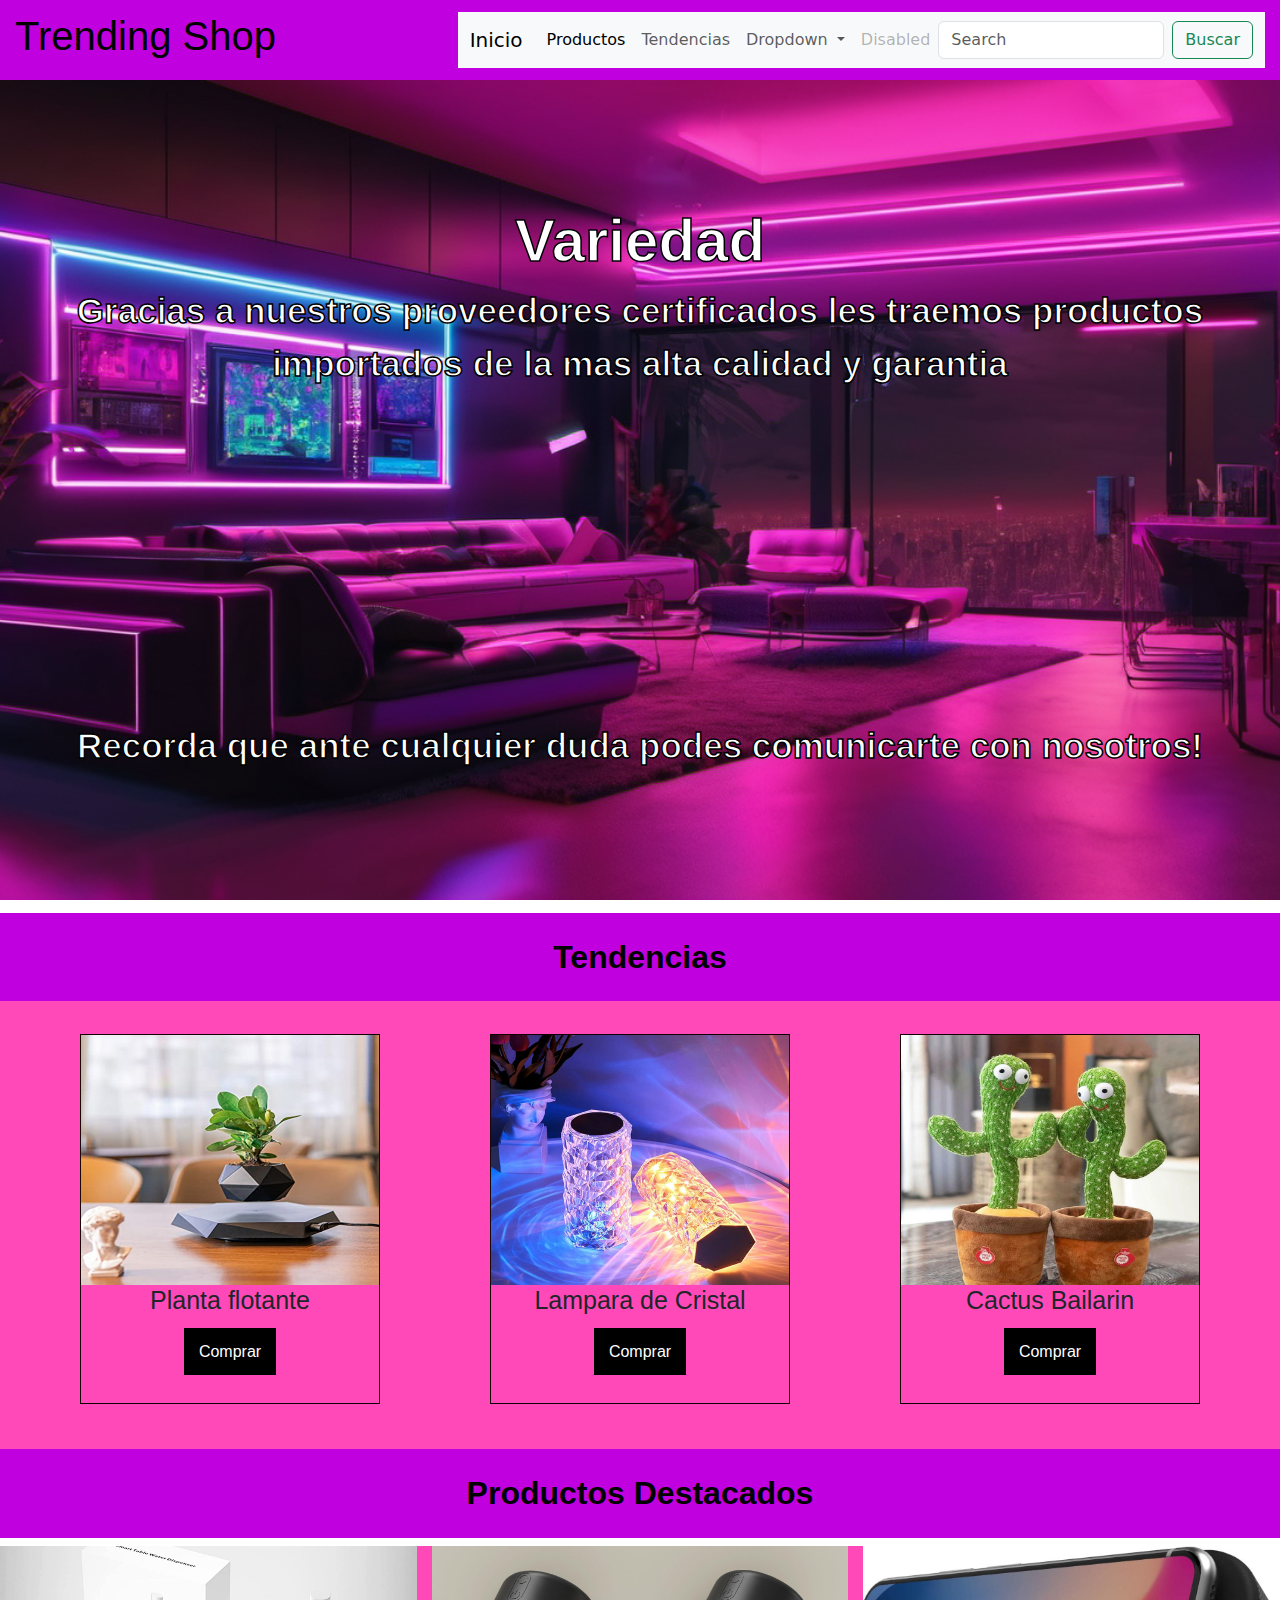
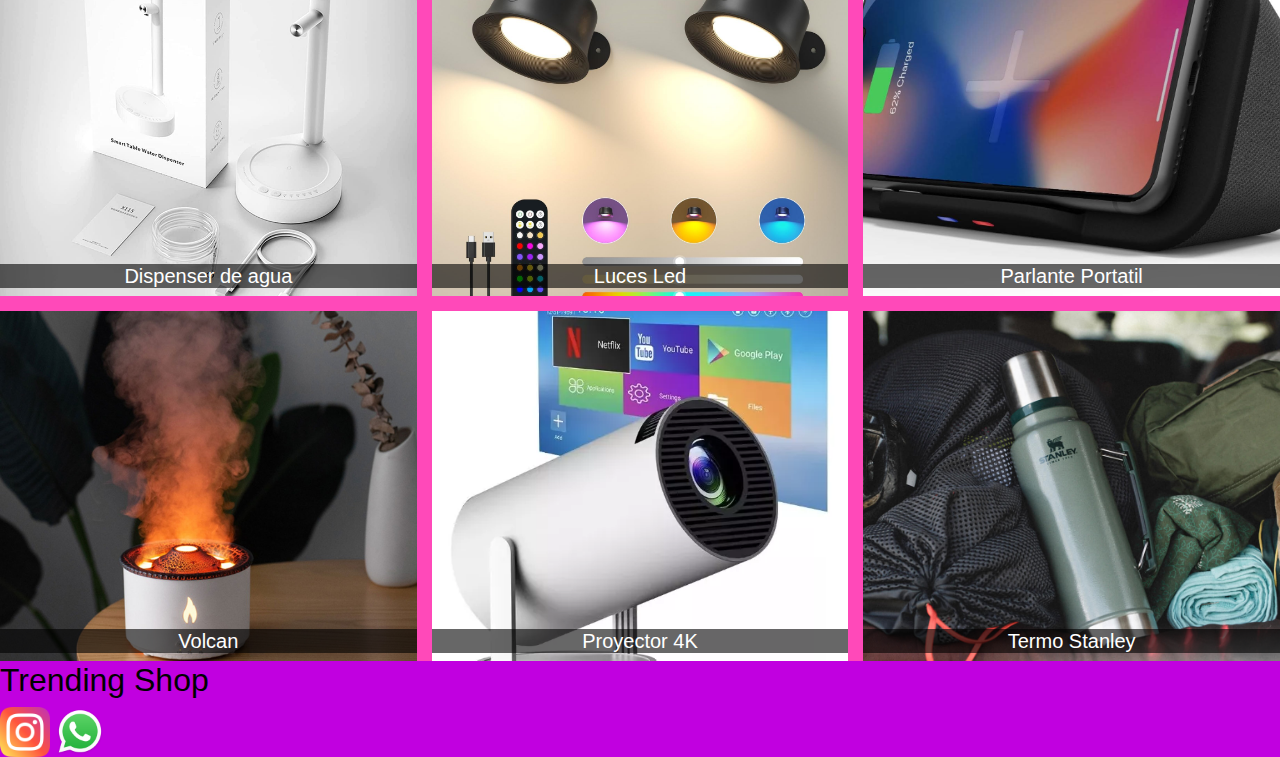
<file: index.html>
<!DOCTYPE html>
<html lang="es">
<head>
    <meta charset="UTF-8">
    <meta name="viewport" content="width=device-width, initial-scale=1.0">
    <title>Trending Shop</title>
    <link href="https://cdn.jsdelivr.net/npm/bootstrap@5.3.3/dist/css/bootstrap.min.css" rel="stylesheet" integrity="sha384-QWTKZyjpPEjISv5WaRU9OFeRpok6YctnYmDr5pNlyT2bRjXh0JMhjY6hW+ALEwIH" crossorigin="anonymous">

    <link rel="stylesheet" href="./css/styles.css">
</head>
<body>
<header>
    <h1>Trending Shop</h1>
    <nav class="navbar navbar-expand-lg bg-body-tertiary">
        <div class="container-fluid">
        <a class="navbar-brand" href="./index.html">Inicio</a>
            <button class="navbar-toggler" type="button" data-bs-toggle="collapse" data-bs-target="#navbarSupportedContent" aria-controls="navbarSupportedContent" aria-expanded="false" aria-label="Toggle navigation">
            <span class="navbar-toggler-icon"></span>
            </button>
            <div class="collapse navbar-collapse" id="navbarSupportedContent">
            <ul class="navbar-nav me-auto mb-2 mb-lg-0">
                <li class="nav-item">
                <a class="nav-link active" aria-current="page" href="./pages/productos.html">Productos</a>
                </li>
                <li class="nav-item">
                <a class="nav-link" href="./pages/tendencias.html">Tendencias</a>
                </li>
                <li class="nav-item dropdown">
                <a class="nav-link dropdown-toggle" href="#" role="button" data-bs-toggle="dropdown" aria-expanded="false">
                Dropdown
                </a>
                <ul class="dropdown-menu">
                    <li><a class="dropdown-item" href="./pages/login.html">Login</a></li>
                    <li><a class="dropdown-item" href="./pages/contacto.html">Contacto</a></li>
                    
                </ul>
                </li>
                <li class="nav-item">
                <a class="nav-link disabled" aria-disabled="true">Disabled</a>
                </li>
            </ul>
            <form class="d-flex" role="search">
            <input class="form-control me-2" type="search" placeholder="Search" aria-label="Search">
            <button class="btn btn-outline-success" type="submit">Buscar</button>
            </form>
        </div>
        </div>
    </nav>
</header>  
<main>
    <section class="hero">
    <h2>Variedad</h2>
            <p>Gracias a nuestros proveedores certificados les traemos productos importados de la mas alta calidad y garantia</p>
            <iframe width="560" height="315" src="https://www.youtube.com/embed/psXgfZvOWBg?si=rrYVKrPTvBddizNz" title="YouTube video player" frameborder="0" allow="accelerometer; autoplay; clipboard-write; encrypted-media; gyroscope; picture-in-picture; web-share" referrerpolicy="strict-origin-when-cross-origin" allowfullscreen></iframe>
            <p>Recorda que ante cualquier duda podes comunicarte con nosotros!</p>
    </section>
    <section class="productos">
        <h2>Tendencias</h2>
            <div class="productos-contenedor">
                <div>
                    <img src="./img/planta" alt="">
                    <h3>Planta flotante</h3>
                    <a href="" class="boton">Comprar</a>
                </div>
                <div> 
                    <img src="./img/crystallamp" alt="">
                    <h3>Lampara de Cristal</h3>
                    <a href="" class="boton">Comprar</a>
                </div>
                <div>
                    <img src="./img/cactus" alt="">
                    <h3>Cactus Bailarin</h3>
                    <a href="" class="boton">Comprar</a>
                </div>
            </div>
            <h2>Productos Destacados</h2>
    </section> 
    <section class="grid-galeria">
        <div class="grid-item">
            <img src="./img/dispenser" alt="">
            <h3>Dispenser de agua</h3>
        </div>
        <div class="grid-item">
            <img src="./img/luces" alt="">
            <h3>Luces Led</h3>
        </div>
        <div class="grid-item">
            <img src="./img/parlante" alt="">
            <h3>Parlante Portatil</h3>
        </div>
        <div class="grid-item">
            <img src="./img/volcan" alt="">
            <h3>Volcan</h3>
        </div>
        <div class="grid-item">
            <img src="./img/proyector" alt="">
            <h3>Proyector 4K</h3>
        </div>
        <div class="grid-item">
            <img src="./img/termo" alt="">
            <h3>Termo Stanley</h3>
        </div>
        </section>
    </main>
    <footer>
        <h2>Trending Shop</h2>
<div>
    <a href="https://www.instagram.com/luzioiriarte/" target="_blank"><img src="./img/instagram" alt=""></a>
    <a href="https://wa.me/2227622585" target="_blank"><img src="./img/logowsp" alt=""></a>
</div>
</footer>
<script src="https://cdn.jsdelivr.net/npm/bootstrap@5.3.3/dist/js/bootstrap.bundle.min.js" integrity="sha384-YvpcrYf0tY3lHB60NNkmXc5s9fDVZLESaAA55NDzOxhy9GkcIdslK1eN7N6jIeHz" crossorigin="anonymous"></script>

</body>
</html>
</file>
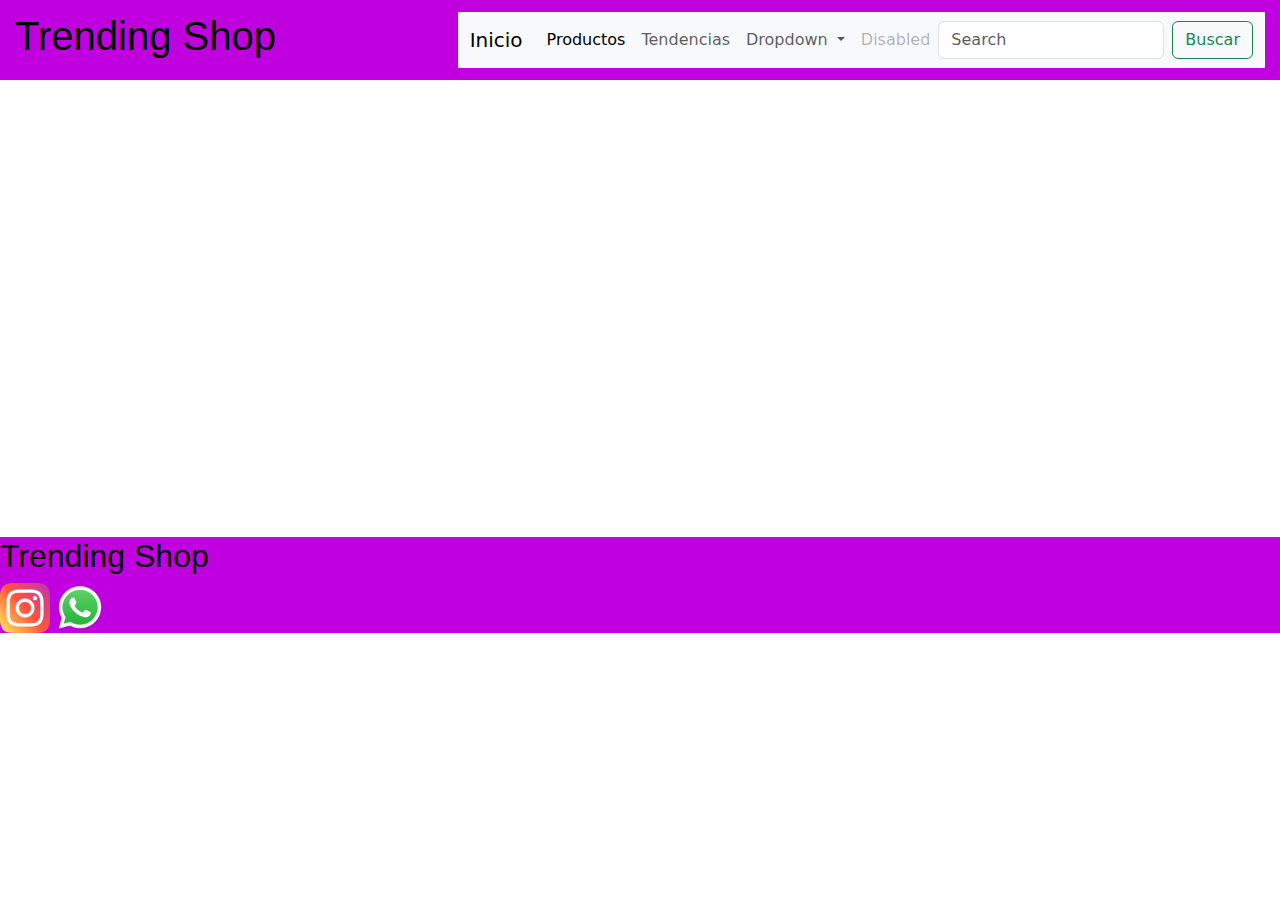
<file: pages/contacto.html>
<!DOCTYPE html>
<html lang="en">
<head>
    <meta charset="UTF-8">
    <meta name="viewport" content="width=device-width, initial-scale=1.0">
    <link rel="stylesheet" href="../css/styles.css">
    <link href="https://cdn.jsdelivr.net/npm/bootstrap@5.3.3/dist/css/bootstrap.min.css" rel="stylesheet" integrity="sha384-QWTKZyjpPEjISv5WaRU9OFeRpok6YctnYmDr5pNlyT2bRjXh0JMhjY6hW+ALEwIH" crossorigin="anonymous">
    <title>Contacto</title>
</head>
<body>
    <header>
        <h1>Trending Shop</h1>
        <nav class="navbar navbar-expand-lg bg-body-tertiary">
            <div class="container-fluid">
            <a class="navbar-brand" href="../index.html">Inicio</a>
                <button class="navbar-toggler" type="button" data-bs-toggle="collapse" data-bs-target="#navbarSupportedContent" aria-controls="navbarSupportedContent" aria-expanded="false" aria-label="Toggle navigation">
                <span class="navbar-toggler-icon"></span>
                </button>
                <div class="collapse navbar-collapse" id="navbarSupportedContent">
                <ul class="navbar-nav me-auto mb-2 mb-lg-0">
                    <li class="nav-item">
                    <a class="nav-link active" aria-current="page" href="../pages/productos.html">Productos</a>
                    </li>
                    <li class="nav-item">
                    <a class="nav-link" href="../pages/tendencias.html">Tendencias</a>
                    </li>
                    <li class="nav-item dropdown">
                    <a class="nav-link dropdown-toggle" href="#" role="button" data-bs-toggle="dropdown" aria-expanded="false">
                    Dropdown
                    </a>
                    <ul class="dropdown-menu">
                        <li><a class="dropdown-item" href="../pages/login.html">Login</a></li>
                        <li><a class="dropdown-item" href="../pages/contacto.html">Contacto</a></li>
                        
                    </ul>
                    </li>
                    <li class="nav-item">
                    <a class="nav-link disabled" aria-disabled="true">Disabled</a>
                    </li>
                </ul>
                <form class="d-flex" role="search">
                <input class="form-control me-2" type="search" placeholder="Search" aria-label="Search">
                <button class="btn btn-outline-success" type="submit">Buscar</button>
                </form>
            </div>
            </div>
        </nav>
</header>  
<main>
<section>
    <iframe src="https://www.google.com/maps/embed?pb=!1m18!1m12!1m3!1d7732.321401876317!2d-59.32973137643556!3d-35.42902242294654!2m3!1f0!2f0!3f0!3m2!1i1024!2i768!4f13.1!3m3!1m2!1s0x95bdbcf446e0fe4d%3A0x70b1e9b0a9632deb!2sRestaurante%20El%20Descanso!5e0!3m2!1ses-419!2sar!4v1717705289683!5m2!1ses-419!2sar" width="600" height="450" style="border:0;" allowfullscreen="" loading="lazy" referrerpolicy="no-referrer-when-downgrade"></iframe>
</section>
</main>
<footer>
    <h2>Trending Shop</h2>
    <div>
        <a href="https://www.instagram.com/luzioiriarte/" target="_blank"><img src="../img/instagram" alt=""></a>
        <a href="https://wa.me/2227622585" target="_blank"><img src="../img/logowsp" alt=""></a>
    </div>
        </footer>
        <script src="https://cdn.jsdelivr.net/npm/bootstrap@5.3.3/dist/js/bootstrap.bundle.min.js" integrity="sha384-YvpcrYf0tY3lHB60NNkmXc5s9fDVZLESaAA55NDzOxhy9GkcIdslK1eN7N6jIeHz" crossorigin="anonymous"></script>

</body>
</html>
</file>
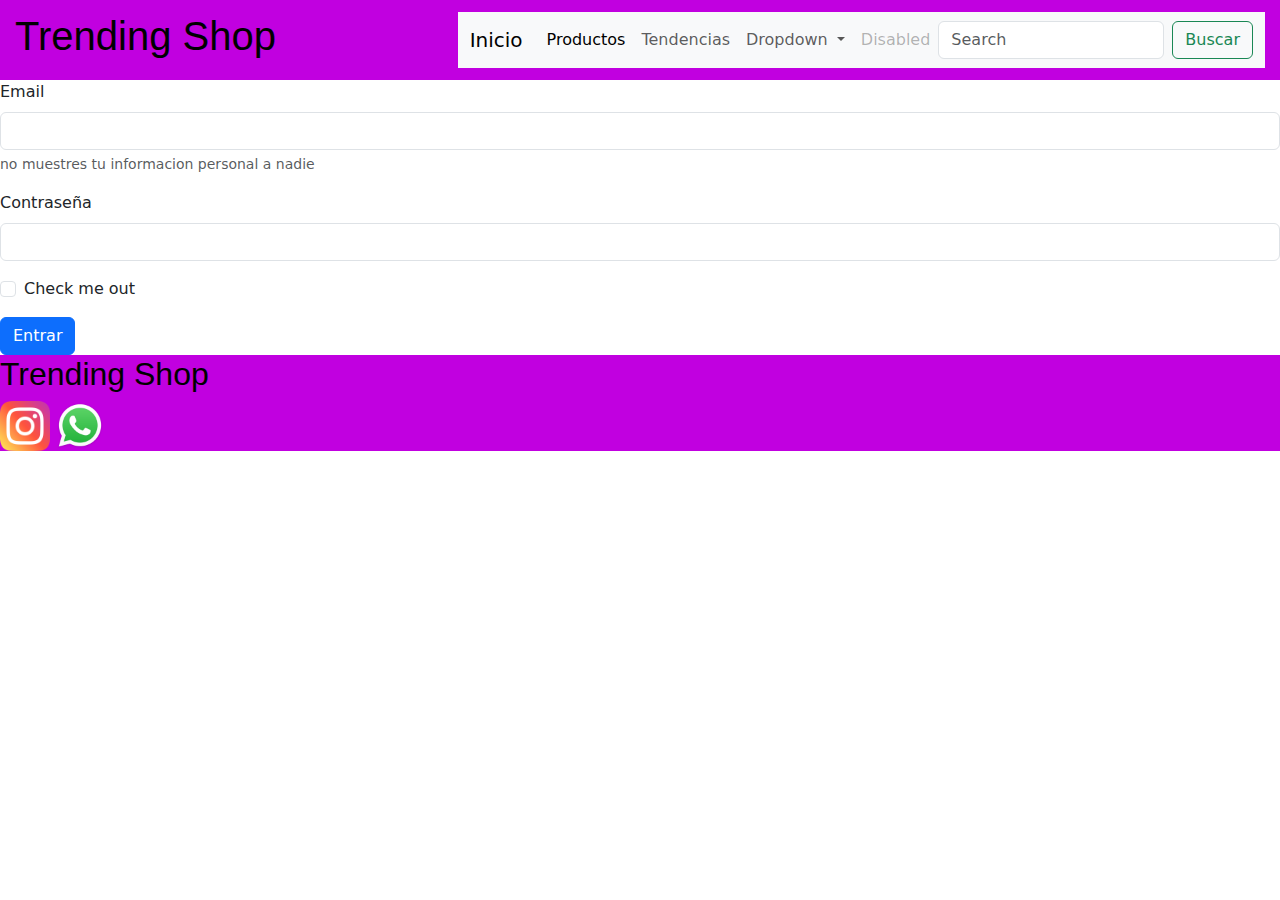
<file: pages/login.html>
<!DOCTYPE html>
<html lang="en">
<head>
    <meta charset="UTF-8">
    <meta name="viewport" content="width=device-width, initial-scale=1.0">
    <link rel="stylesheet" href="../css/styles.css">
    <link href="https://cdn.jsdelivr.net/npm/bootstrap@5.3.3/dist/css/bootstrap.min.css" rel="stylesheet" integrity="sha384-QWTKZyjpPEjISv5WaRU9OFeRpok6YctnYmDr5pNlyT2bRjXh0JMhjY6hW+ALEwIH" crossorigin="anonymous">
    <title>Login</title>
</head>
<body>
    <header>
        <h1>Trending Shop</h1>
        <nav class="navbar navbar-expand-lg bg-body-tertiary">
            <div class="container-fluid">
            <a class="navbar-brand" href="../index.html">Inicio</a>
                <button class="navbar-toggler" type="button" data-bs-toggle="collapse" data-bs-target="#navbarSupportedContent" aria-controls="navbarSupportedContent" aria-expanded="false" aria-label="Toggle navigation">
                <span class="navbar-toggler-icon"></span>
                </button>
                <div class="collapse navbar-collapse" id="navbarSupportedContent">
                <ul class="navbar-nav me-auto mb-2 mb-lg-0">
                    <li class="nav-item">
                    <a class="nav-link active" aria-current="page" href="../pages/productos.html">Productos</a>
                    </li>
                    <li class="nav-item">
                    <a class="nav-link" href="../pages/tendencias.html">Tendencias</a>
                    </li>
                    <li class="nav-item dropdown">
                    <a class="nav-link dropdown-toggle" href="#" role="button" data-bs-toggle="dropdown" aria-expanded="false">
                    Dropdown
                    </a>
                    <ul class="dropdown-menu">
                        <li><a class="dropdown-item" href="../pages/login.html">Login</a></li>
                        <li><a class="dropdown-item" href="../pages/contacto.html">Contacto</a></li>
                        
                    </ul>
                    </li>
                    <li class="nav-item">
                    <a class="nav-link disabled" aria-disabled="true">Disabled</a>
                    </li>
                </ul>
                <form class="d-flex" role="search">
                <input class="form-control me-2" type="search" placeholder="Search" aria-label="Search">
                <button class="btn btn-outline-success" type="submit">Buscar</button>
                </form>
            </div>
            </div>
        </nav>
</header>  
<main>
    <form>
        <div class="mb-3">
            <label for="exampleInputEmail1" class="form-label">Email</label>
            <input type="email" class="form-control" id="exampleInputEmail1" aria-describedby="emailHelp">
            <div id="emailHelp" class="form-text">no muestres tu informacion personal a nadie</div>
        </div>
        <div class="mb-3">
            <label for="exampleInputPassword1" class="form-label">Contraseña</label>
            <input type="password" class="form-control" id="exampleInputPassword1">
        </div>
        <div class="mb-3 form-check">
            <input type="checkbox" class="form-check-input" id="exampleCheck1">
            <label class="form-check-label" for="exampleCheck1">Check me out</label>
        </div>
        <button type="submit" class="btn btn-primary">Entrar</button>
    </form>
        


</main>
<footer>
    <h2>Trending Shop</h2>
        <div>
            <a href="https://www.instagram.com/luzioiriarte/" target="_blank"><img src="../img/instagram" alt=""></a>
            <a href="https://wa.me/2227622585" target="_blank"><img src="../img/logowsp" alt=""></a>
        </div>
            
</footer>
<script src="https://cdn.jsdelivr.net/npm/bootstrap@5.3.3/dist/js/bootstrap.bundle.min.js" integrity="sha384-YvpcrYf0tY3lHB60NNkmXc5s9fDVZLESaAA55NDzOxhy9GkcIdslK1eN7N6jIeHz" crossorigin="anonymous"></script>

</body>
</html>
</file>
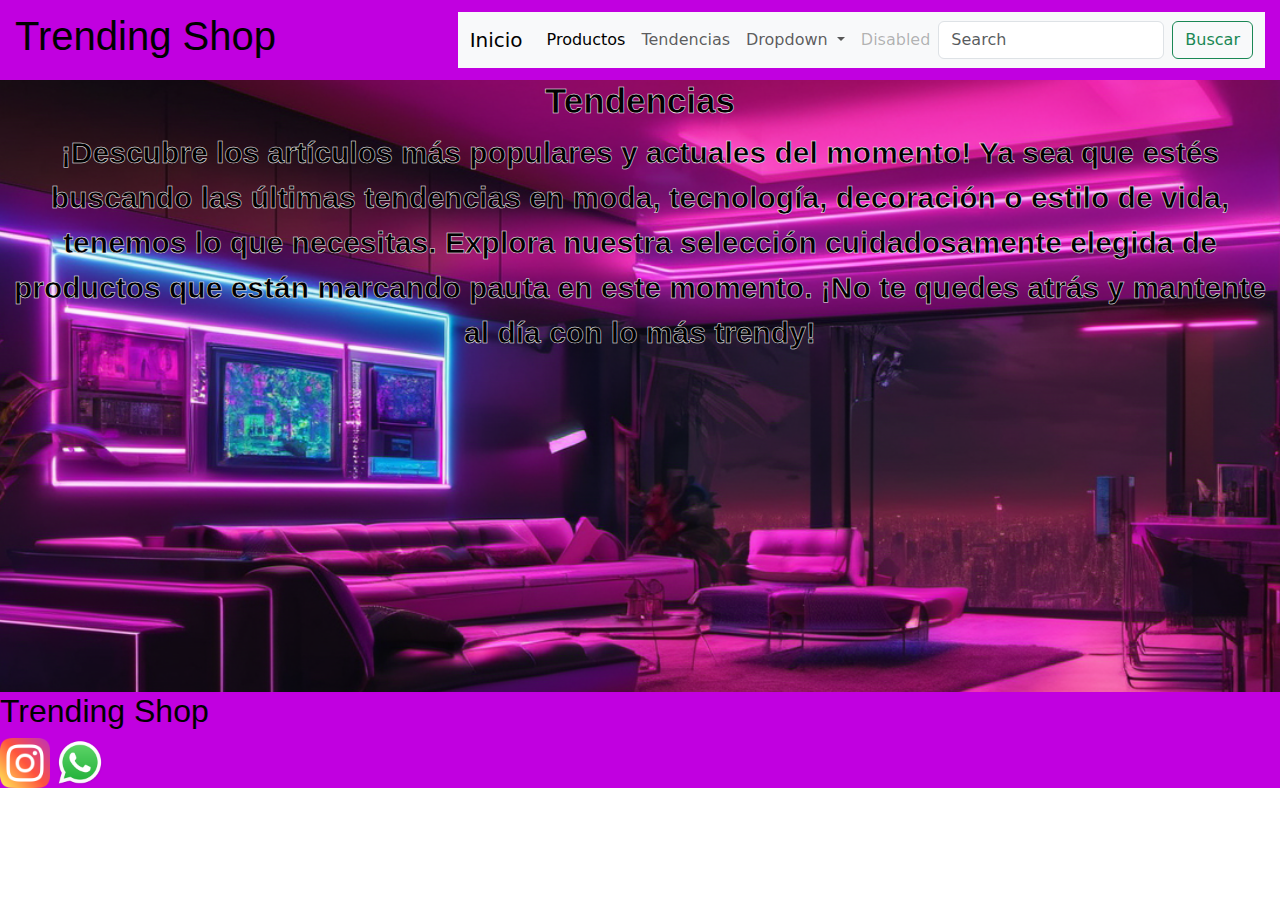
<file: pages/tendencias.html>
<!DOCTYPE html>
<html lang="en">
<head>
    <meta charset="UTF-8">
    <meta name="viewport" content="width=device-width, initial-scale=1.0">
    <link rel="stylesheet" href="../css/styles.css">
    <link href="https://cdn.jsdelivr.net/npm/bootstrap@5.3.3/dist/css/bootstrap.min.css" rel="stylesheet" integrity="sha384-QWTKZyjpPEjISv5WaRU9OFeRpok6YctnYmDr5pNlyT2bRjXh0JMhjY6hW+ALEwIH" crossorigin="anonymous">
    <title>Tendencias</title>
</head>
<body>
    <header>
        <h1>Trending Shop</h1>
        <nav class="navbar navbar-expand-lg bg-body-tertiary">
            <div class="container-fluid">
            <a class="navbar-brand" href="../index.html">Inicio</a>
                <button class="navbar-toggler" type="button" data-bs-toggle="collapse" data-bs-target="#navbarSupportedContent" aria-controls="navbarSupportedContent" aria-expanded="false" aria-label="Toggle navigation">
                <span class="navbar-toggler-icon"></span>
                </button>
                <div class="collapse navbar-collapse" id="navbarSupportedContent">
                <ul class="navbar-nav me-auto mb-2 mb-lg-0">
                    <li class="nav-item">
                    <a class="nav-link active" aria-current="page" href="../pages/productos.html">Productos</a>
                    </li>
                    <li class="nav-item">
                    <a class="nav-link" href="../pages/tendencias.html">Tendencias</a>
                    </li>
                    <li class="nav-item dropdown">
                    <a class="nav-link dropdown-toggle" href="#" role="button" data-bs-toggle="dropdown" aria-expanded="false">
                    Dropdown
                    </a>
                    <ul class="dropdown-menu">
                        <li><a class="dropdown-item" href="../pages/login.html">Login</a></li>
                        <li><a class="dropdown-item" href="../pages/contacto.html">Contacto</a></li>
                        
                    </ul>
                    </li>
                    <li class="nav-item">
                    <a class="nav-link disabled" aria-disabled="true">Disabled</a>
                    </li>
                </ul>
                <form class="d-flex" role="search">
                <input class="form-control me-2" type="search" placeholder="Search" aria-label="Search">
                <button class="btn btn-outline-success" type="submit">Buscar</button>
                </form>
            </div>
            </div>
        </nav>
</header>
<main>
    <section class="tendencias">
            <h2>Tendencias</h2>
            <p>¡Descubre los artículos más populares y actuales del momento! Ya sea que estés buscando las últimas tendencias en moda, tecnología, decoración o estilo de vida, tenemos lo que necesitas. Explora nuestra selección cuidadosamente elegida de productos que están marcando pauta en este momento. ¡No te quedes atrás y mantente al día con lo más trendy!</p>
            <iframe width="560" height="315" src="https://www.youtube.com/embed/t1hbwYg9Fw0?si=f5gRFS0TAMYILP-P" title="YouTube video player" frameborder="0" allow="accelerometer; autoplay; clipboard-write; encrypted-media; gyroscope; picture-in-picture; web-share" referrerpolicy="strict-origin-when-cross-origin" allowfullscreen></iframe>
    </section>
</main>
<footer>
    <h2>Trending Shop</h2>
    <div>
        <a href="https://www.instagram.com/luzioiriarte/" target="_blank"><img src="../img/instagram" alt=""></a>
        <a href="https://wa.me/2227622585" target="_blank"><img src="../img/logowsp" alt=""></a>
    </div>
        </footer>  
        <script src="https://cdn.jsdelivr.net/npm/bootstrap@5.3.3/dist/js/bootstrap.bundle.min.js" integrity="sha384-YvpcrYf0tY3lHB60NNkmXc5s9fDVZLESaAA55NDzOxhy9GkcIdslK1eN7N6jIeHz" crossorigin="anonymous"></script>

</body>
</html>
</file>
<file: css/styles.css>
.boton {
    background-color: black;
    color: white;
    text-decoration: none;
}

/*------FONTS------*/
@import url('https://fonts.googleapis.com/css2?family=Oswald:wght@200..700&family=Raleway:ital,wght@0,100..900;1,100..900&family=Teko:wght@300..700&display=swap');
@import url('https://fonts.googleapis.com/css2?family=Roboto+Condensed:ital,wght@0,100..900;1,100..900&display=swap');
@import url('https://fonts.googleapis.com/css2?family=Montserrat:ital,wght@0,100..900;1,100..900&display=swap');
/*------RESET------*/
*{
    margin: 0;
    padding: 0;
box-sizing: border-box;
}

/*------HEADER-------*/
header h1{
color: black;
font-weight: 100;
font-family: "Teko", sans-serif;

}

header {
    background-color: #C100E0;
    padding: 15px;
    position: sticky;
    top: 0;
    display: flex;
    justify-content: space-between;
    align-items: center;
    z-index: 1;
    height: 80px;
}
    




/*------MAIN-------*/
.hero{
    width: 100%;
    height:calc(100vh - 67px);
    text-align: center;
    background-image: url(../img/fondo);
    background-position: center;
    background-repeat: no-repeat;
    background-size: cover;
    background-attachment: fixed;
    display: flex;
    flex-direction: column;
    justify-content: center;
    align-items: center;
}

.hero h2{
    text-decoration: none;
    font-weight: 800;
    font-size: 60px;
    color: white;
    font-family: 'Gill Sans', 'Gill Sans MT', Calibri, 'Trebuchet MS', sans-serif;
    -webkit-text-stroke-width: 1.5px;
    -webkit-text-stroke-color: black;

}
.hero p{
    font-size: 35px;
    margin-bottom: 15px;
    color:white;
    font-family: "Roboto Condensed", sans-serif;
    font-weight: 800;
    -webkit-text-stroke-width: 1.5px;
    -webkit-text-stroke-color: black;

}
.consola h2{
    font-family: "Roboto Condensed", sans-serif;
    font-weight: 600;
    background-color: #C100E0;
    color: black;
    text-align: center;
    padding: 25px;
}
    .productos h2{
        font-family: "Roboto Condensed", sans-serif;
        font-weight: 600;
        background-color: #C100E0;
        color: black;
        text-align: center;
        padding: 25px;
    }

.productos .productos-contenedor div {
    width: 300px;
    height: 370px;
    border: 1px solid rgb(15, 1, 1);
    text-align: center;
    margin-bottom: 20px;
    
}
.productos-contenedor {
    display: flex;
    justify-content: space-around;
    align-items: center;
    flex-wrap: wrap;
    padding: 25px;
}

.productos div img{
    width: 298px;
    height: 250px;
}
.productos div a{
    text-decoration: none; 
    color: white;
    background-color: black;
    padding: 15px;
    font-family: "Teko", sans-serif;

}
.productos div h3{
    font-size: 25px;
    margin-bottom: 25px;
    font-family: "Roboto Condensed", sans-serif;
    font-weight: 200;
}
.productos {
    background-color: rgba(255, 0, 157, 0.712);

}
.tendencias p{
    font-family: "Teko", sans-serif;
    font-size: 30px;
    margin-bottom: 15px;
    color:black;
    font-weight: 800;
    -webkit-text-stroke-width: 0.5px;
    -webkit-text-stroke-color:white;
}
.tendencias h2{
    color:black;
    font-weight: 800;
    -webkit-text-stroke-width: 0.5px;
    -webkit-text-stroke-color:white;
    font-family: "Teko", sans-serif;
    font-size: 35px;
}
.tendencias { width: 100%;
    height:calc(100vh - 204);
    text-align: center;
    background-image: url(../img/fondo);
    background-position: center;
    background-repeat: no-repeat;
    background-size: cover;
    background-attachment: fixed;
    }

.grid-galeria{
    width: 100%;
    margin-top: 0;
    display: grid;
    grid-template-columns: repeat(3, 1fr);
    grid-auto-rows: 350px;
    gap: 15px;
    background-color: rgba(255, 0, 157, 0.712);
}
.grid-galeria div img{
    width: 100%;
    height: 100%;
    object-fit: cover;
}
.grid-item{
    position: relative;
}
.grid-item h3{
    position: absolute;
    bottom: 0;
    background-color: rgba(0, 0, 0, 0.596);
    width: 100%;
    color: white;
    font-family: "Montserrat", sans-serif;
    font-size: 20px;
    font-weight: 300;
    text-align: center;
    
}

.boton:hover{
    color: black;
    background-color: white;
}


/*-----FOOTER------*/
footer img{ 
    width: 50px;
    height: 50px;
}



footer { 
    background-color: #C100E0;
}

footer h2{
    color: black;
    font-weight: 100;
    font-family: "Teko", sans-serif;
}

@media screen and (max-width:950px){
    .grid-galeria {
        grid-template-columns: repeat(2, 1fr);
        grid-auto-rows: 300;
    }
    .hero iframe{
        width: 460px;
        height: 250px;
    }
}

@media screen and (max-width:670px) {
    header{
        flex-direction: column;
        position: static;
    }
}
@media screen and (max-width:500px){
    .grid-galeria {
        grid-template-columns:1fr;
        grid-auto-rows: 250;
    }
    .hero iframe {
        width: 330px;
        height: 170px;
    }
}

@media screen and (max-width:430px){
header nav ul{
    flex-direction: column;
}
header nav ul li{
    margin:0
}
header nav ul li a{
    font-size: 15px;
}
}
</file>
